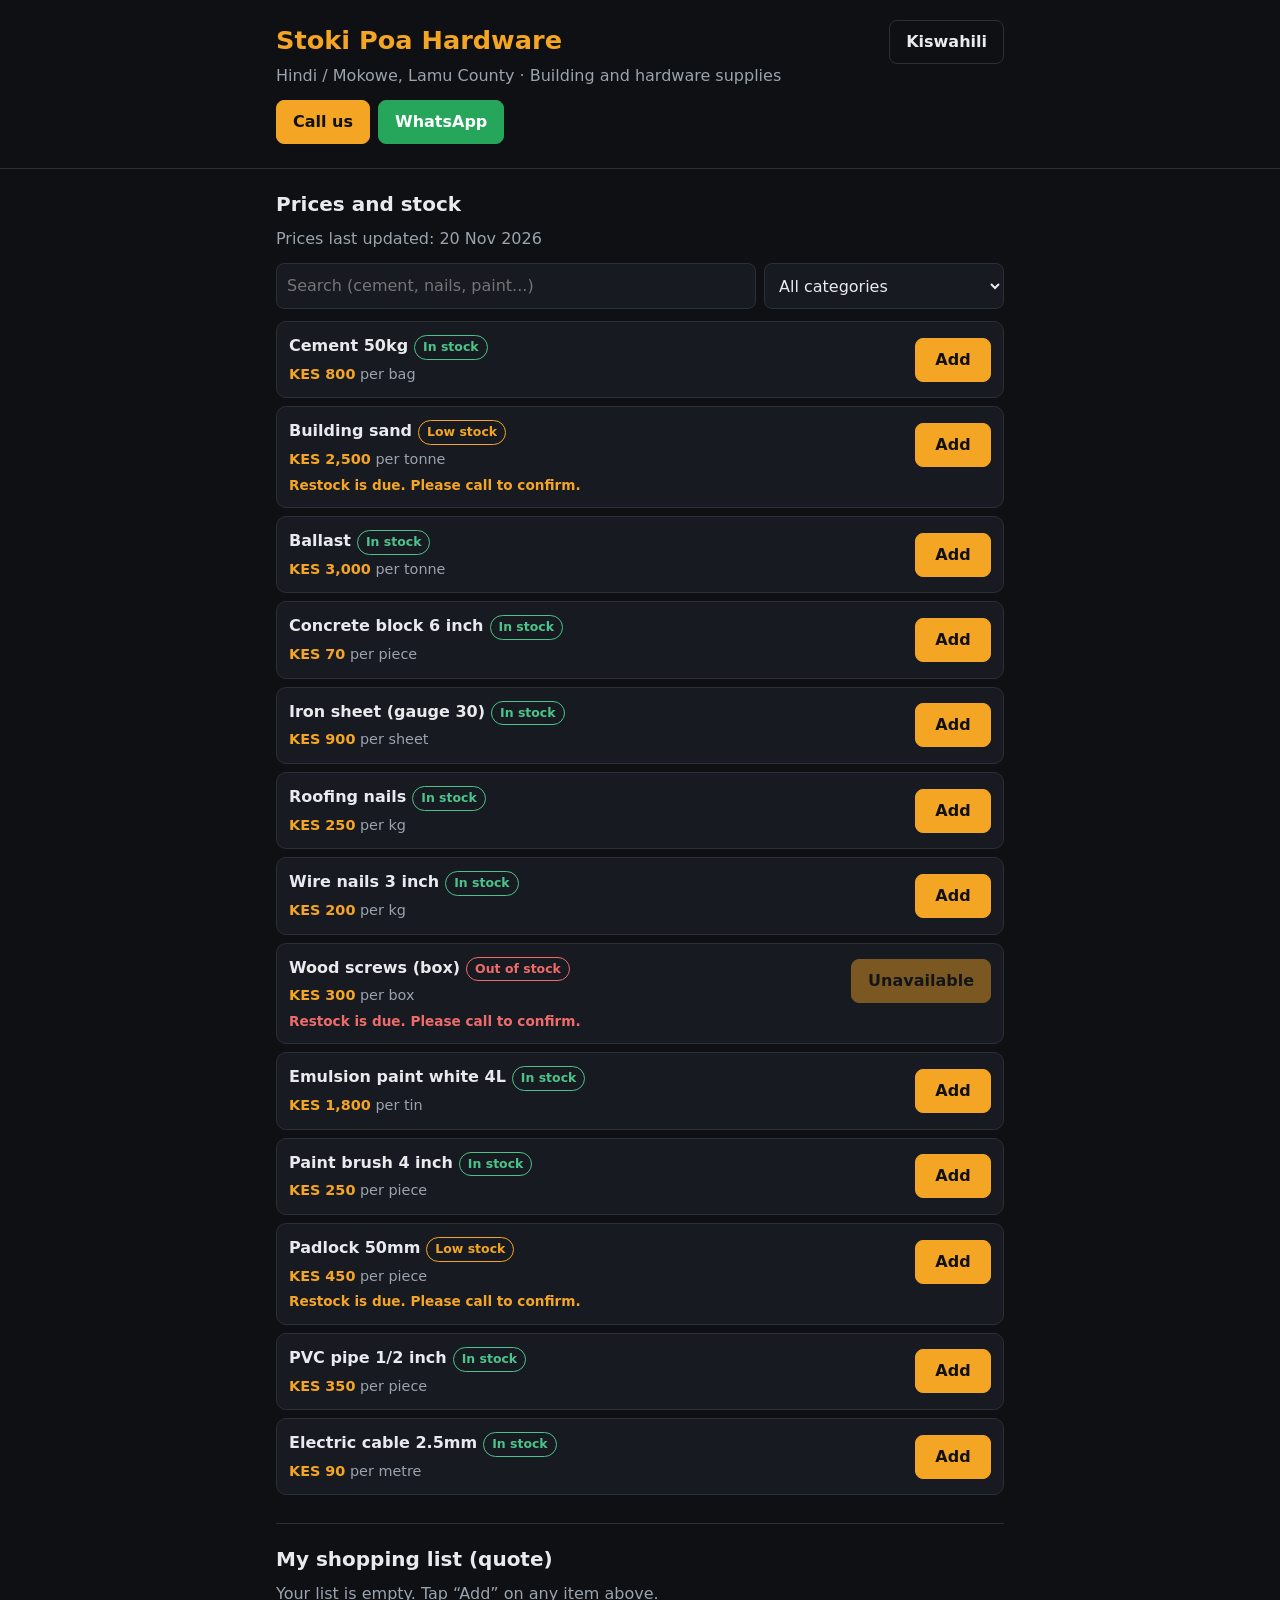
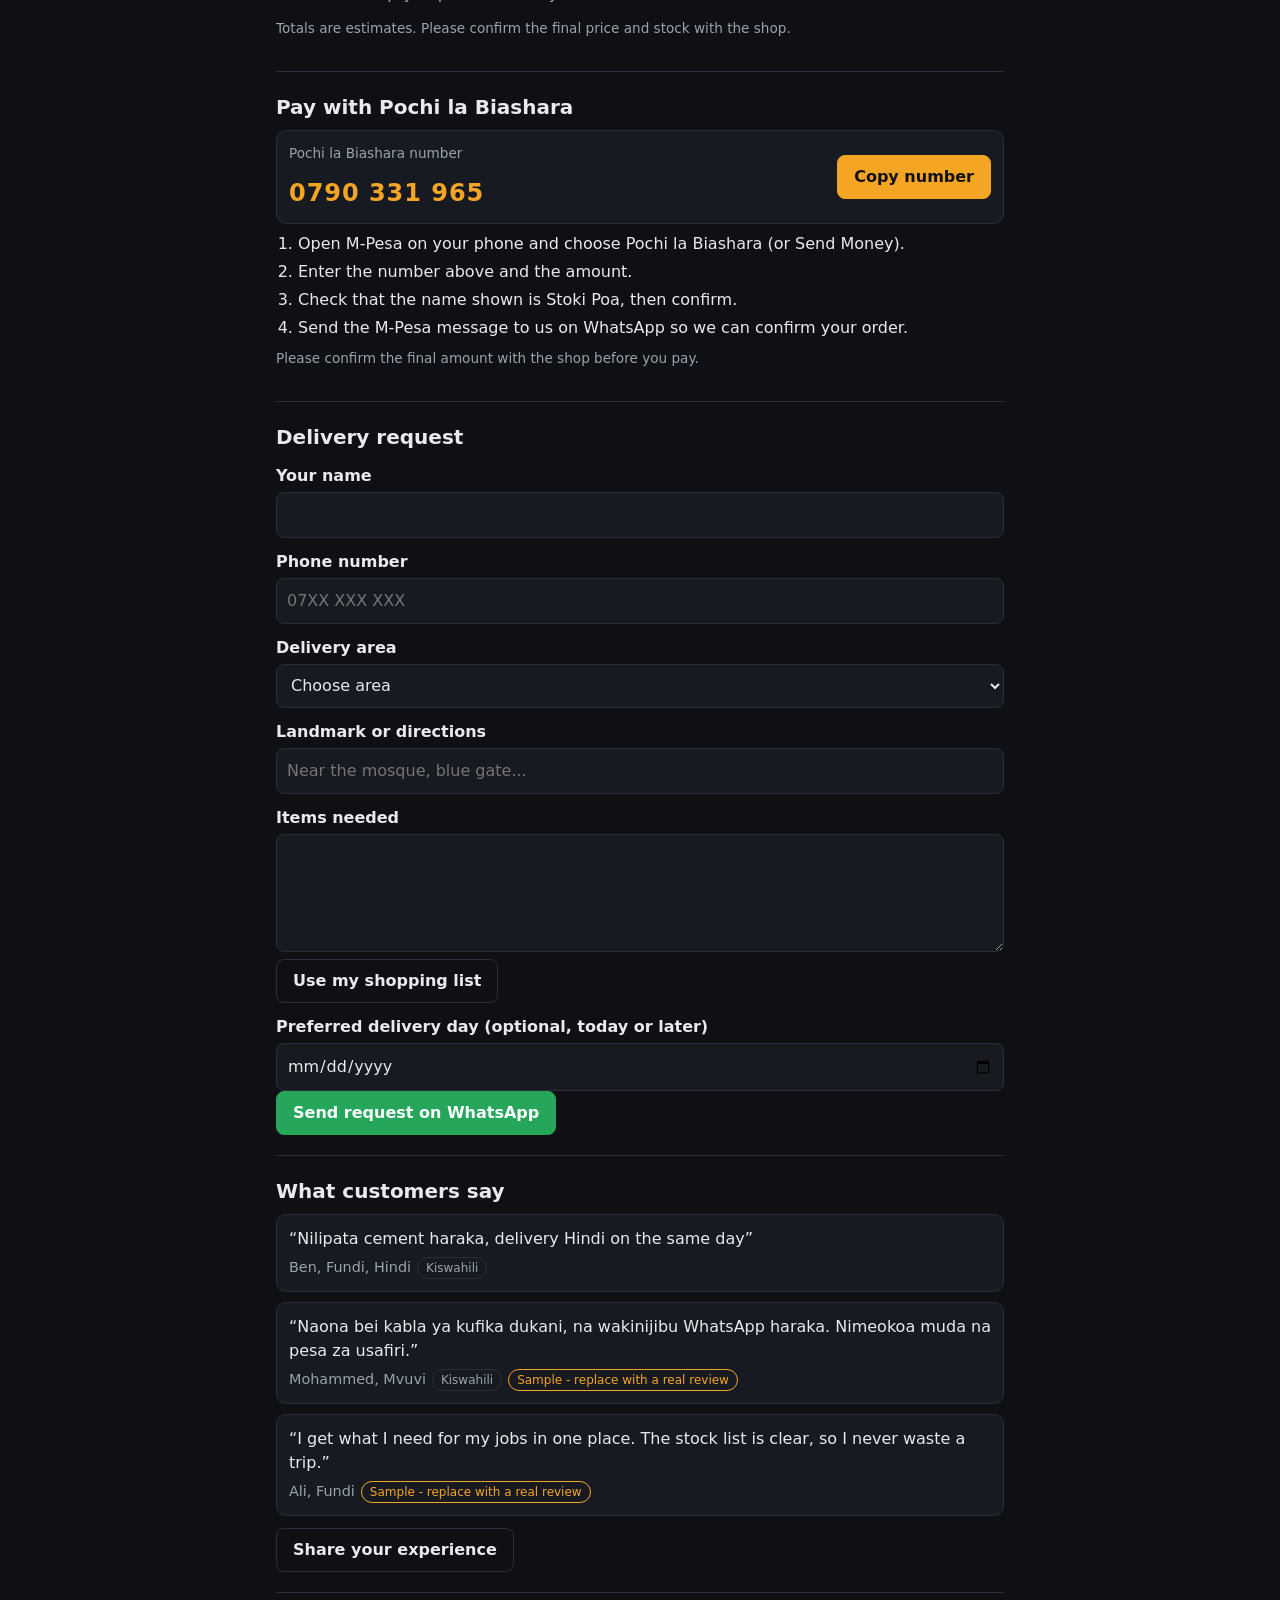
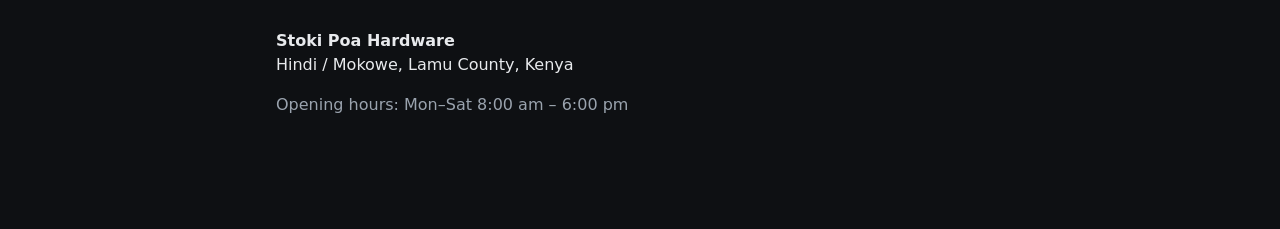
<file: index.html>
<!DOCTYPE html>
<html lang="en">
<head>
<meta charset="utf-8">
<meta name="viewport" content="width=device-width, initial-scale=1">
<title>Stoki Poa Hardware | Hindi, Mokowe, Lamu</title>
<meta name="description" content="Stoki Poa Hardware in Hindi/Mokowe, Lamu. See hardware prices and stock, build a shopping list, and order by WhatsApp or call. Bei na hisa za vifaa vya ujenzi.">
<meta name="theme-color" content="#0e1013">
<link rel="manifest" href="manifest.webmanifest">
<link rel="icon" href="icon-192.png">
<link rel="apple-touch-icon" href="icon-192.png">
<link rel="stylesheet" href="styles.css">
</head>
<body>

<div id="net" class="net" role="status" aria-live="polite" hidden></div>

<header class="top">
  <div class="wrap">
    <div class="titlerow">
      <h1>Stoki Poa Hardware</h1>
      <button id="langBtn" class="btn btn-ghost lang" type="button" aria-label="Change language / Badili lugha">Kiswahili</button>
    </div>
    <p class="tag" data-i18n="tag">Hindi / Mokowe, Lamu County &middot; Building and hardware supplies</p>
    <div class="actions">
      <a id="callBtn" class="btn" href="tel:+254700000000" data-i18n="call">Call us</a>
      <a id="waBtn" class="btn btn-wa" href="https://wa.me/254700000000">WhatsApp</a>
      <button id="installBtn" class="btn btn-ghost" type="button" data-i18n="install" hidden>Install app</button>
    </div>
    <p id="iosHint" class="hint" hidden><span data-i18n="iosHint">To install this page: tap the Share button, then &ldquo;Add to Home Screen&rdquo;.</span>
      <button id="iosClose" class="link" type="button" data-i18n="close">Close</button></p>
  </div>
</header>

<main class="wrap">

  <section id="prices" aria-labelledby="h-prices">
    <h2 id="h-prices" data-i18n="hPrices">Prices and stock</h2>
    <p id="updated" class="mute" data-i18n="loading">Loading prices&hellip;</p>
    <div class="controls">
      <label class="sr" for="search" data-i18n="searchLbl">Search items</label>
      <input id="search" type="search" data-i18n-ph="searchPh" placeholder="Search (cement, nails, paint...)" autocomplete="off">
      <label class="sr" for="cat" data-i18n="catLbl">Category</label>
      <select id="cat"><option value="" data-i18n="allCats">All categories</option></select>
    </div>
    <ul id="list" class="list" aria-live="polite"></ul>
    <noscript><p class="warn">Please turn on JavaScript to see prices, or call us. / Tafadhali washa JavaScript ili uone bei, au tupigie simu.</p></noscript>
  </section>

  <section id="quote" aria-labelledby="h-quote">
    <h2 id="h-quote" data-i18n="hQuote">My shopping list (quote)</h2>
    <div id="quoteBody"></div>
    <div class="actions" id="quoteActions" hidden>
      <button id="sendQuote" class="btn btn-wa" type="button" data-i18n="sendQuote">Send list on WhatsApp</button>
      <button id="toDelivery" class="btn" type="button" data-i18n="reqDelivery">Request delivery</button>
      <button id="clearList" class="btn btn-ghost" type="button" data-i18n="clearList">Clear list</button>
    </div>
    <p class="mute small" data-i18n="quoteNote">Totals are estimates. Please confirm the final price and stock with the shop.</p>
  </section>

  <section id="pay" aria-labelledby="h-pay">
    <h2 id="h-pay" data-i18n="hPay">Pay with Pochi la Biashara</h2>
    <div class="paybox">
      <div>
        <div class="mute small" data-i18n="payNumLbl">Pochi la Biashara number</div>
        <div id="payNum" class="paynum">0790 331 965</div>
      </div>
      <button id="copyPay" class="btn" type="button" data-i18n="copyNum">Copy number</button>
    </div>
    <ol class="steps">
      <li data-i18n="pay1">Open M-Pesa on your phone and choose Pochi la Biashara (or Send Money).</li>
      <li data-i18n="pay2">Enter the number above and the amount.</li>
      <li data-i18n="pay3">Check that the name shown is Stoki Poa, then confirm.</li>
      <li data-i18n="pay4">Send the M-Pesa message to us on WhatsApp so we can confirm your order.</li>
    </ol>
    <p class="mute small" data-i18n="payNote">Please confirm the final amount with the shop before you pay.</p>
  </section>

  <section id="delivery" aria-labelledby="h-del">
    <h2 id="h-del" data-i18n="hDel">Delivery request</h2>
    <form id="delForm" novalidate>
      <label for="dName" data-i18n="lName">Your name</label>
      <input id="dName" name="name" type="text" autocomplete="name" required>

      <label for="dPhone" data-i18n="lPhone">Phone number</label>
      <input id="dPhone" name="phone" type="tel" autocomplete="tel" placeholder="07XX XXX XXX" required>

      <label for="dPlace" data-i18n="lArea">Delivery area</label>
      <select id="dPlace" name="place" required>
        <option value="" data-i18n="chooseArea">Choose area</option>
        <option value="Hindi">Hindi</option>
        <option value="Mokowe">Mokowe</option>
        <option value="Lamu Town" data-i18n="areaTown">Lamu Town</option>
        <option value="Other" data-i18n="areaOther">Other</option>
      </select>

      <label for="dWhere" data-i18n="lWhere">Landmark or directions</label>
      <input id="dWhere" name="where" type="text" data-i18n-ph="wherePh" placeholder="Near the mosque, blue gate...">

      <label for="dItems" data-i18n="lItems">Items needed</label>
      <textarea id="dItems" name="items" rows="4" required></textarea>
      <button id="useList" class="btn btn-ghost" type="button" data-i18n="useList">Use my shopping list</button>

      <label for="dDate" data-i18n="lDate">Preferred delivery day (optional)</label>
      <input id="dDate" name="date" type="date">

      <p id="dErr" class="warn" role="alert" hidden></p>
      <button class="btn btn-wa" type="submit" data-i18n="sendDel">Send request on WhatsApp</button>
    </form>
  </section>

  <section id="reviews" aria-labelledby="h-rev" hidden>
    <h2 id="h-rev" data-i18n="hRev">What customers say</h2>
    <div id="revList" class="revs"></div>
    <a id="revShare" class="btn btn-ghost" href="#" data-i18n="share">Share your experience</a>
  </section>

</main>

<footer class="foot">
  <div class="wrap">
    <p><strong>Stoki Poa Hardware</strong><br><span data-i18n="footAddr">Hindi / Mokowe, Lamu County, Kenya</span></p>
    <p id="hours" class="mute" data-i18n="hours">Opening hours: Mon&ndash;Sat 8:00 am &ndash; 6:00 pm</p>
    <p><a id="mapLink" href="#" data-i18n="map" hidden>Open in Google Maps</a></p>
  </div>
</footer>

<div id="bar" class="bar" hidden>
  <span id="barText"></span>
  <a href="#quote" class="btn" data-i18n="viewList">View list</a>
</div>

<script src="app.js"></script>
</body>
</html>
</file>
<file: styles.css>
:root{
  --bg:#0e1013;--card:#171a20;--line:#2a2f38;--text:#e8eaed;--mute:#9aa3ae;
  --acc:#f5a524;--ok:#4cc38a;--warn:#f5a524;--bad:#ef6b6b;--wa:#25a65b;
}
*{box-sizing:border-box}
html{scroll-behavior:smooth}
body{margin:0;background:var(--bg);color:var(--text);
  font:16px/1.5 system-ui,-apple-system,"Segoe UI",Roboto,Arial,sans-serif;padding-bottom:76px}
.wrap{max-width:760px;margin:0 auto;padding:0 16px}
.sr{position:absolute;width:1px;height:1px;overflow:hidden;clip:rect(0 0 0 0)}
h1{font-size:1.6rem;margin:0 0 4px;color:var(--acc)}
h2{font-size:1.25rem;margin:0 0 8px}
section{padding:20px 0;border-bottom:1px solid var(--line)}
.top{padding:20px 0 16px;border-bottom:1px solid var(--line)}
.titlerow{display:flex;justify-content:space-between;align-items:center;gap:12px}
.lang{min-width:96px;padding:6px 12px}
.tag,.mute{color:var(--mute);margin:0 0 12px}
.small{font-size:.85rem}
.warn{color:var(--warn)}
.hint{background:var(--card);border:1px solid var(--line);border-radius:8px;padding:10px;margin:12px 0 0;font-size:.9rem}

.actions{display:flex;flex-wrap:wrap;gap:8px;margin:8px 0}
.btn{display:inline-flex;align-items:center;justify-content:center;min-height:44px;padding:8px 16px;
  border-radius:8px;border:1px solid var(--acc);background:var(--acc);color:#111;font:inherit;
  font-weight:600;text-decoration:none;cursor:pointer}
.btn-wa{background:var(--wa);border-color:var(--wa);color:#fff}
.btn-ghost{background:transparent;color:var(--text);border-color:var(--line)}
.btn[disabled]{opacity:.45;cursor:not-allowed}
.link{background:none;border:0;color:var(--acc);font:inherit;text-decoration:underline;cursor:pointer;padding:4px}
a{color:var(--acc)}
:focus-visible{outline:3px solid #fff;outline-offset:2px}

.controls{display:grid;grid-template-columns:1fr;gap:8px;margin:12px 0}
@media(min-width:560px){.controls{grid-template-columns:2fr 1fr}}
input,select,textarea{width:100%;min-height:44px;padding:10px;border-radius:8px;border:1px solid var(--line);
  background:var(--card);color:var(--text);font:inherit}
label{display:block;margin:12px 0 4px;font-weight:600}

.list{list-style:none;margin:0;padding:0}
.item{display:grid;grid-template-columns:1fr auto;gap:4px 12px;align-items:center;
  background:var(--card);border:1px solid var(--line);border-radius:10px;padding:12px;margin-bottom:8px}
.item .nm{font-weight:600}
.item .meta{color:var(--mute);font-size:.9rem}
.price{font-weight:700;color:var(--acc)}
.badge{display:inline-block;padding:2px 8px;border-radius:99px;font-size:.78rem;font-weight:700;border:1px solid currentColor;margin-left:6px}
.b-in{color:var(--ok)} .b-low{color:var(--warn)} .b-out{color:var(--bad)}
.item .btn{grid-column:2;grid-row:1 / span 2;min-width:76px}

.qline{display:grid;grid-template-columns:1fr auto;gap:6px 12px;align-items:center;
  border-bottom:1px solid var(--line);padding:10px 0}
.qty{display:flex;align-items:center;gap:6px}
.qty button{width:44px;height:44px;border-radius:8px;border:1px solid var(--line);background:var(--card);
  color:var(--text);font-size:1.2rem;cursor:pointer}
.qty span{min-width:28px;text-align:center;font-weight:700}
.total{display:flex;justify-content:space-between;font-size:1.1rem;font-weight:700;padding:12px 0}

.restock{grid-column:1 / -1;font-size:.85rem;font-weight:600}

.net{position:sticky;top:0;z-index:6;padding:10px 16px;text-align:center;font-weight:600;font-size:.9rem}
.net.off{background:#3a1d1d;color:#ffb4b4;border-bottom:2px solid var(--bad)}
.net.on{background:#173325;color:#9be7c0;border-bottom:2px solid var(--ok)}

.paybox{display:flex;justify-content:space-between;align-items:center;gap:12px;flex-wrap:wrap;
  background:var(--card);border:1px solid var(--line);border-radius:10px;padding:12px;margin:8px 0}
.paynum{font-size:1.5rem;font-weight:700;color:var(--acc);letter-spacing:.04em}
.steps{margin:8px 0;padding-left:22px}
.steps li{margin-bottom:4px}

.revs{display:grid;gap:10px;margin-bottom:12px}
.rev{background:var(--card);border:1px solid var(--line);border-radius:10px;padding:12px}
.rev p{margin:0 0 6px}
.rev .who{color:var(--mute);font-size:.9rem}
.tagline{display:inline-block;font-size:.75rem;border:1px solid var(--line);border-radius:99px;padding:1px 8px;margin-left:6px;color:var(--mute)}
.tagline.sample{border-color:var(--warn);color:var(--warn)}

.foot{padding:20px 0}
.bar{position:fixed;left:0;right:0;bottom:0;display:flex;justify-content:space-between;align-items:center;
  gap:12px;padding:10px 16px;background:#1d2027;border-top:2px solid var(--acc);z-index:5}
.bar[hidden],[hidden]{display:none !important}

@media(prefers-reduced-motion:reduce){html{scroll-behavior:auto}}
</file>
